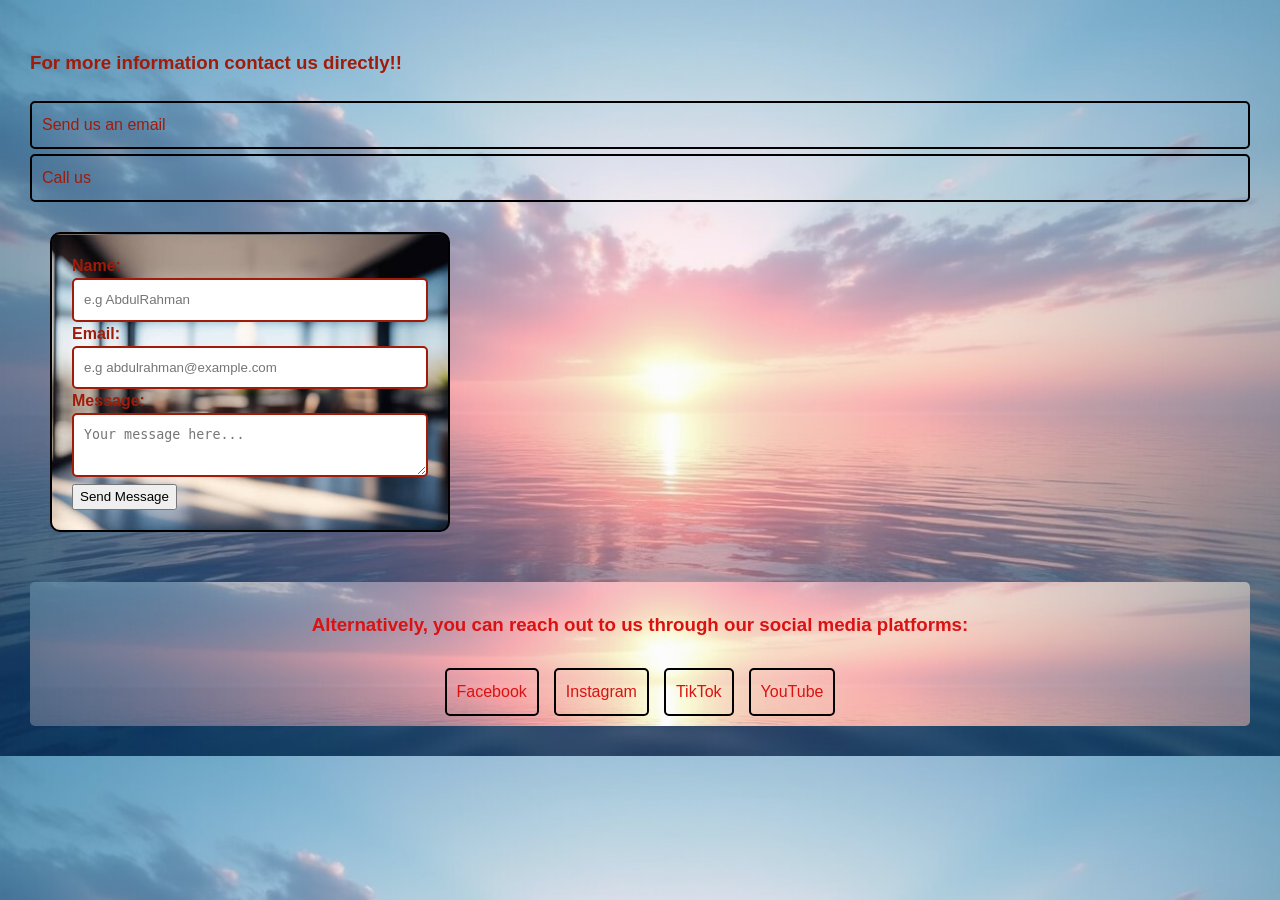
<file: contact.html>
<!DOCTYPE html>
<html lang="en">
<head>
    <meta charset="UTF-8">
    <meta name="viewport" content="width=device-width, initial-scale=1.0">
    <link rel="stylesheet" href="app.css">
    <title>Contact us</title>
</head>
<body>
    <div class="details">
        <h3>For more information  <span>contact us</span> directly!!</h3>
        <a href="mailto:abdulrahmanlyman7@gmail.com">Send us an email</a>
        <a href="tel:+265993885984">Call us</a>
    </div>
    <div class="contact-form">
        <form action="submit_form.php" method="post">
            <label for="name">Name:</label>
            <input type="text" id="name" name="name" placeholder="e.g AbdulRahman" required> <br>
            <label for="email">Email:</label>
            <input type="email" id="email" name="email" placeholder="e.g abdulrahman@example.com" maxlength="200" required> <br>
            <label for="message">Message:</label> 
            <textarea id="message" name="message" placeholder="Your message here..."  required></textarea> <br>
            <button type="submit">Send Message</button>
        </form>
    </div>
    <footer class="contact-footer">
        <h3>Alternatively, you can reach out to us through our social media platforms:</h3>
        <ul>
            <li><a href="https://www.facebook.com/AbdulRahmnasambaz" target="_blank">Facebook</a></li>
            <li><a href="https://www.instagram.com/abdulrahman.sambaz" target="_blank">Instagram</a></li>
            <li><a href="https://www.tiktok.com/@armathon16" target="_blank">TikTok</a></li>
            <li><a href="https://www.youtube.com/@ARMA16_20" target="_blank">YouTube</a></li>
        </ul>
    </footer>
</body>
</html>
</file>
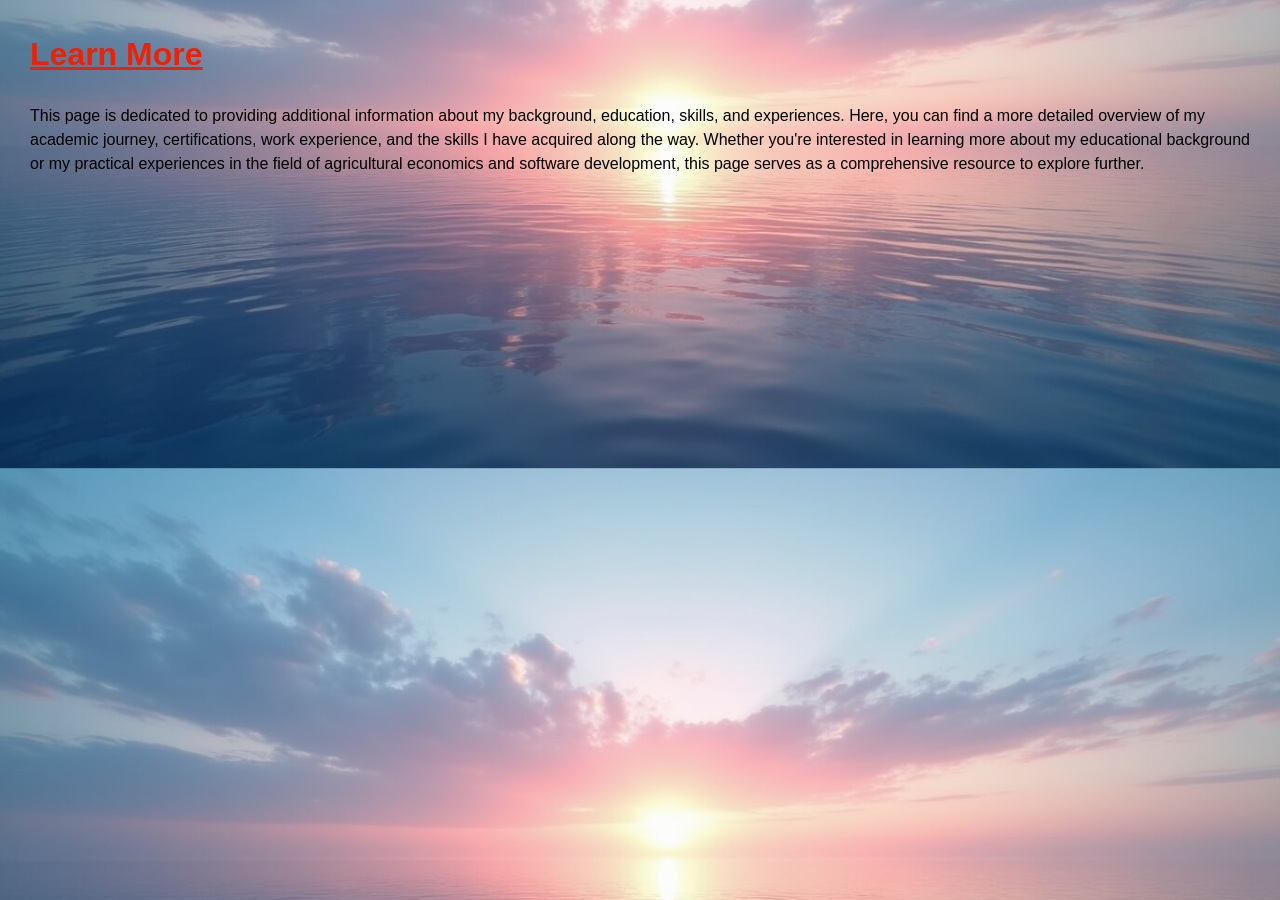
<file: learnmore.html>
<!DOCTYPE html>
<html lang="en">
<head>
    <meta charset="UTF-8">
    <meta name="viewport" content="width=device-width, initial-scale=1.0">
    <link rel="stylesheet" href="app.css">
    <title>Learn more</title>
</head>
<body>
    <h1>Learn More</h1>
    <p>
        This page is dedicated to providing additional information about my background, education, skills, and experiences. Here, you can find a more detailed overview of my academic journey, certifications, work experience, and the skills I have acquired along the way. Whether you're interested in learning more about my educational background or my practical experiences in the field of agricultural economics and software development, this page serves as a comprehensive resource to explore further.
    </p>
    
</body>
</html>
</file>
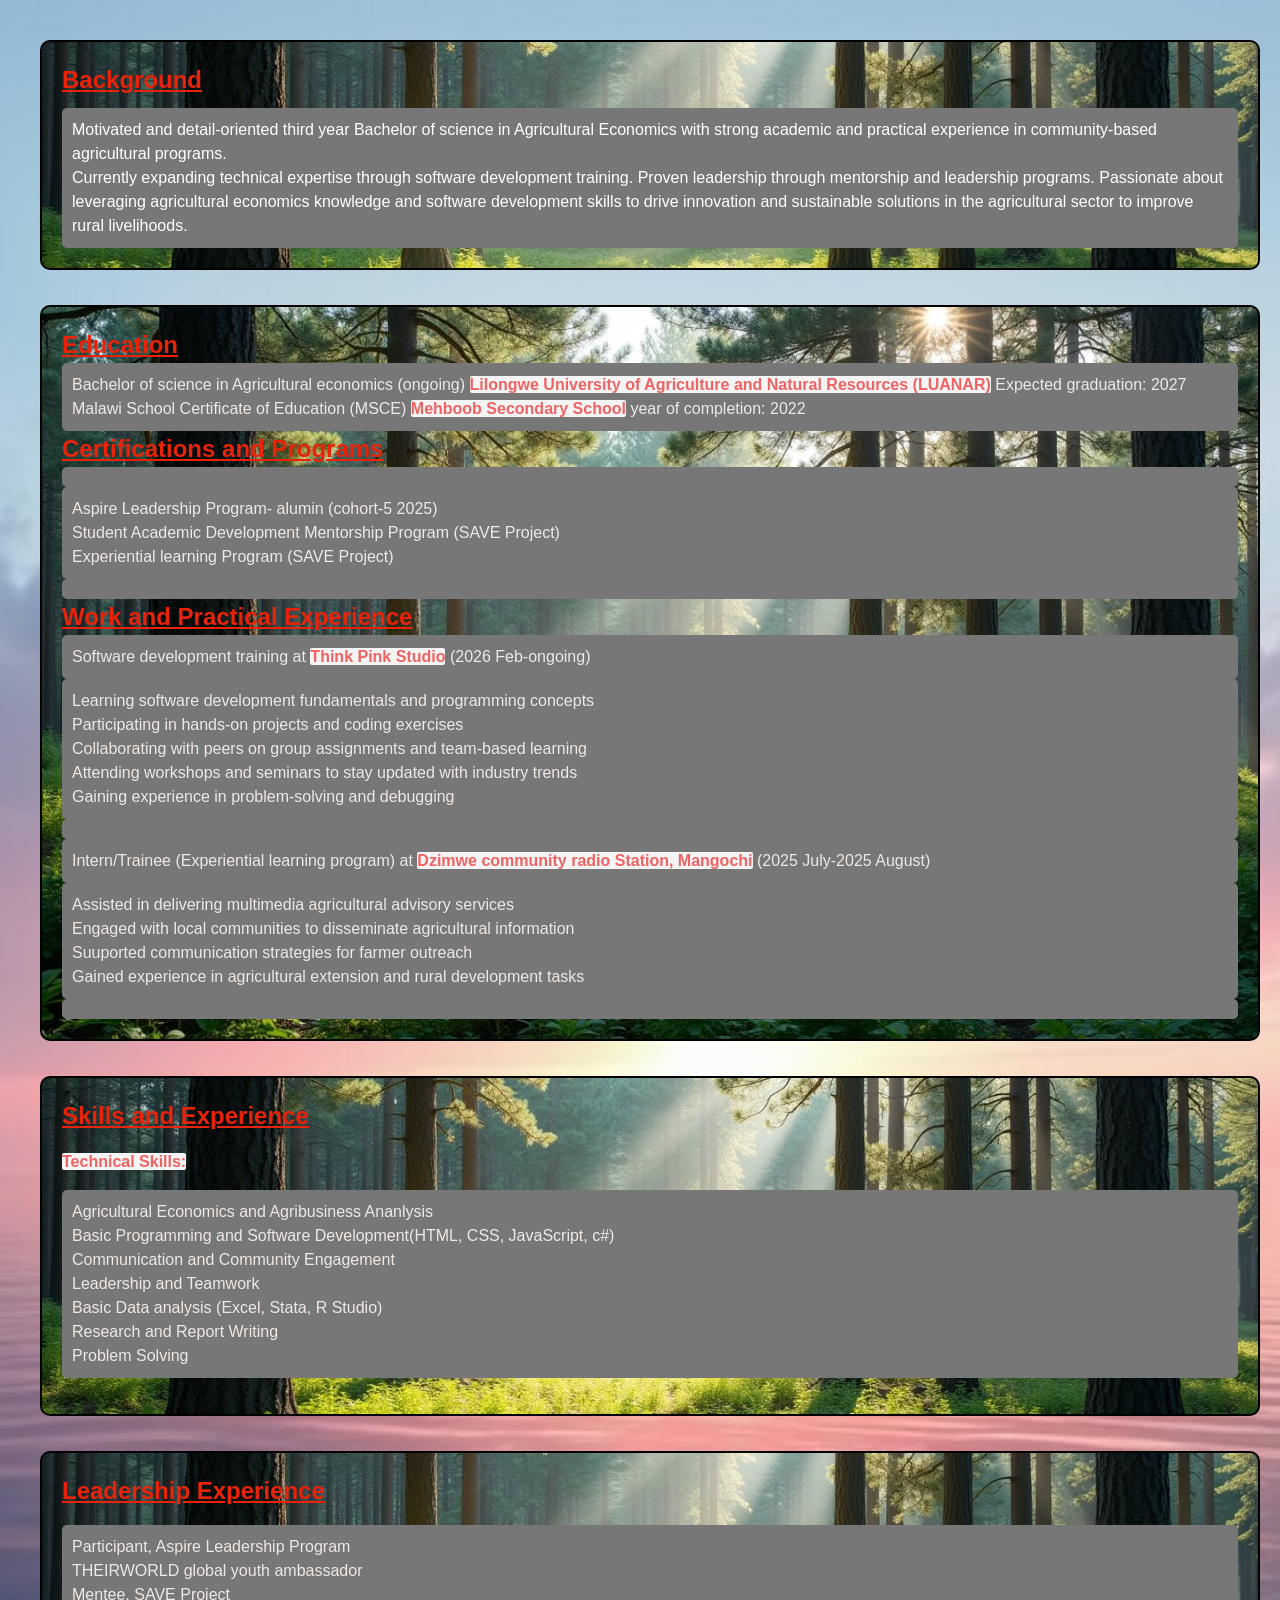
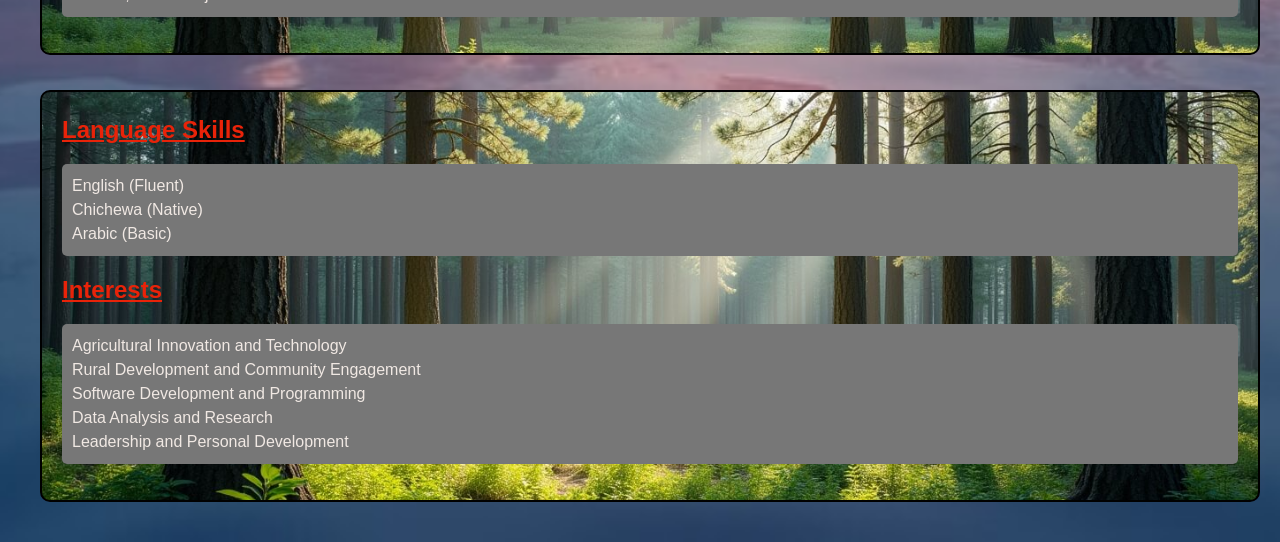
<file: portifolial.html>
<!DOCTYPE html>
<html lang="en">
<head>
    <meta charset="UTF-8">
    <meta name="viewport" content="width=device-width, initial-scale=1.0">
    <link rel="stylesheet" href="app.css">
    <title>ARMATHON16</title>
</head>
<body>
   
    <main>
        <section class="background">
            <h2>Background</h2>
            <p>
                Motivated and detail-oriented third year Bachelor of science in Agricultural Economics with strong academic and practical experience in community-based agricultural programs. <br>
                Currently expanding technical expertise through software development training. Proven leadership through mentorship and leadership programs.
                Passionate about leveraging agricultural economics knowledge and software development skills to drive innovation and sustainable solutions in the agricultural sector to improve rural livelihoods.
            </p>
        </section>
        <section class="edu">
            <h2>Education</h2>
            <p>
                Bachelor of science in Agricultural economics (ongoing) <strong>Lilongwe University of Agriculture and Natural Resources (LUANAR)</strong> 
                Expected graduation: 2027 
                <br>
                Malawi School Certificate of Education (MSCE) <strong>Mehboob Secondary School</strong>
                year of completion: 2022

            </p>
            <h2>Certifications and Programs</h2>
            <P>
                <ul>
                    <li>Aspire Leadership Program- alumin (cohort-5 2025)</li>
                    <li>Student Academic Development Mentorship Program (SAVE Project)</li>
                    <li>Experiential learning Program (SAVE Project)</li>
                </ul>
            </P>
            <h2>Work and Practical Experience</h2>
            <p>
                Software development training at <strong>Think Pink Studio</strong> (2026 Feb-ongoing) <br>
                <ul>
                    <li>Learning software development fundamentals and programming concepts</li>
                    <li>Participating in hands-on projects and coding exercises</li>
                    <li>Collaborating with peers on group assignments and team-based learning</li>
                    <li>Attending workshops and seminars to stay updated with industry trends</li>
                    <li>Gaining experience in problem-solving and debugging</li>
                </ul>
            </p>
            <p>
                Intern/Trainee (Experiential learning program) at <strong>Dzimwe community radio Station, Mangochi</strong> (2025 July-2025 August) <br>
                <ul>
                    <li>Assisted in delivering multimedia agricultural advisory services</li>
                    <li>Engaged with local communities to disseminate agricultural information</li>
                    <li>Suuported communication strategies for farmer outreach </li>
                    <li>Gained experience in agricultural extension and rural development tasks</li>
                </ul>
            </p>

        </section>
        <section class="skills">
            <h2>Skills and Experience</h2>
            <p>
                    <strong>Technical Skills:</strong>
                <ul>
                    <li>Agricultural Economics and Agribusiness Ananlysis</li>
                    <li>Basic Programming and Software Development(HTML, CSS, JavaScript, c#)</li>
                    <li>Communication and Community Engagement</li>
                    <li>Leadership and Teamwork</li>
                    <li>Basic Data analysis (Excel, Stata, R Studio)</li>
                    <li>Research and Report Writing</li>
                    <li>Problem Solving</li>
                </ul>
            </p>
        </section>
        <section class="leader">
            <h2>Leadership Experience</h2>
            <p>
                <ul>
                    <li>Participant, Aspire Leadership Program</li>
                    <li>THEIRWORLD global youth ambassador</li>
                    <li>Mentee, SAVE Project</li>
                </ul>
            </p>
        </section>
        <Section class="lang">
            <h2>Language Skills</h2>
            <p>
                <ul>
                    <li>English (Fluent)</li>
                    <li>Chichewa (Native)</li>
                    <li>Arabic (Basic)</li>
                </ul>
            </p>
            <h2>Interests</h2>
            <p>
                <ul>
                    <li>Agricultural Innovation and Technology</li>
                    <li>Rural Development and Community Engagement</li>
                    <li>Software Development and Programming</li>
                    <li>Data Analysis and Research</li>
                    <li>Leadership and Personal Development</li>
                </ul>
            </p>
        </Section>
    </main>
  
</body>
</html>
</file>
<file: app.css>
/* The Body */
body {
    font-family: Arial, sans-serif;
    margin: 10px;
    padding: 20px;
    display: flex;
    flex-direction: column;
    gap: 10px;
    align-content: center;
    background-image: url(/images/serene_dawn_gradient-full.jpg);
    background-size: cover;
    background-position: center;

}

h1,h2 {
    margin: 0;
    padding: 0;
    color: rgb(233, 35, 9);
    text-decoration: underline;
}
strong {
    color:rgba(235, 8, 8, 0.616);
    background: #f4f4f4;
    border-radius: 2px;
}
* {
    box-sizing: border-box;
    list-style: none;
    line-height: 1.5;
    text-decoration: none;
}
/* The Header */
header {
    background-color: #333;
    color: white;
    padding: 10px;
    text-align: center;
}
/* The Navigation Bar */
nav {
    background-image: url(/images/serene_dawn_gradient-full.jpg);
    background-size: cover;
    background-position: center;
    color: rgb(192, 163, 32);
    padding: 10px;
    text-align: end;
    border-radius: 10px;
    display: flex;
    gap: 10px;
    justify-content: space-evenly;
    align-content: flex-start;
    gap: 10px;
    flex-direction: column;
    margin: 10px;
}
nav a {    color:rgb(218, 68, 23);
    margin: 10px;
    gap: 10px;
    padding: 10px;
    margin: 10px;
    border-radius: 5px;
    transition: background-color 0.3s ease;
    display: inline-block;
}
nav ul {
    display: flex;
    flex-direction: row;
    gap: 10px;
    justify-content: flex-end;
    padding: 0;
    margin: 0;
    flex: 1 auto 1;
}
nav a:hover {
    background-color: #777;
}
/* The Main Content */
main {
    display: flex;
    flex-direction: column;
    gap: 15px;
    width: 100%;
}

section {
    background-image: url(/images/forest-full.jpg);
    background-size: cover;
    background-position: center;
    padding: 20px;
    margin: 10px;
    border-radius: 10px;
    border: 2px solid black;
    color: rgb(240, 232, 227);
    width: 100%;
    box-sizing: border-box;
    animation-play-state: running;
}
.background {
    background-color: #333;
    padding: 20px;
    margin: 10px;
    border-radius: 10px;
    border: 2px solid black;
    color: white;
    display: flex;
    flex-direction: column;
    gap: 10px;
    align-items: start;
    justify-content: center;
}
.background p, .edu p, .edu ul, .lang ul, .skills ul ,.leader ul {
    margin: 0;
    padding: 0;
    background-color: #777;
    padding: 10px;
    border-radius: 5px;
}
footer {
    background-image: url(/images/serene_dawn_gradient-full.jpg);
    background-size: cover;
    background-position: center;
    color: rgb(41, 20, 20);
    padding: 10px;
    text-align: center;
    margin-top: 20px;
    display: flex;
    flex-direction: column;
    justify-content: last baseline;
    gap: 10px;
    align-content: baseline;
    border-radius: 5px;
    box-sizing: border-box;
}
.social-media {
    display: flex;
    flex-direction: row;
    justify-content: center;
}

.social-media ul {
    display: flex;
    flex-direction: row;
    gap: 15px;
    justify-content: center;
    padding: 0;
    margin: 0;
}

.social-media li {
    margin: 0;
    padding: 0;
}

.social-media a {
    color: rgb(31, 23, 23);
    padding: 10px;
    border-radius: 5px;
    transition: background-color 0.3s ease;
    border: 2px solid black;
    display: inline-block;
    box-sizing: border-box;
}

.social-media a:hover {
    background-color: #777;
}
.navigation-footer {
    display: flex;
    flex-direction: row;
    justify-content: center;
    gap: 20px;
}
.navigation-footer ul {
    display: flex;
    flex-direction: row;
    gap: 20px;
    justify-content: center;
    padding: 0;
    margin: 0;
}
.contact-form {
    display: flex;
    flex-direction: column;
    justify-content: center;
    gap: 10px;
    color: rgb(161, 27, 9);
    max-width: 400px;
    margin: 20px;
   padding: 20px;
    border: 2px solid black;
    border-radius: 10px;
    background-image: url(/images/stock.jpg);
    background-size: cover;
    background-position: center;
}
.contact-form label {
    font-weight: bold;
}
.contact-form input, .contact-form textarea {
    padding: 10px;
     border-radius: 5px;
     border: 2px solid rgb(161, 27, 9);
     width: 100%;
     box-sizing: border-box;
}
.contact-footer {
    background-image: url(/images/serene_dawn_gradient-full.jpg);
    background-size: cover;
    background-position: center;
    color: rgb(218, 18, 18);
    padding: 10px;
    text-align: center;
    margin-top: 20px;
    display: flex;
    flex-direction: column;
    justify-content: last baseline;
    gap: 10px;
    align-content: baseline;
    border-radius: 5px;
    box-sizing: border-box;
    flex: 1 auto 1;
}
.contact-footer ul {
    display: flex;
    flex-direction: row;
    gap: 15px;
    justify-content: center;
    padding: 0;
    margin: 0;
}
.contact-footer li {
    margin: 0;
    padding: 0;
}
.contact-footer a {    color: rgb(218, 18, 18);
    padding: 10px;
    border-radius: 5px;
    transition: background-color 0.3s ease;
    border: 2px solid black;
    display: inline-block;
    box-sizing: border-box;
}
.contact-footer a:hover {
    background-color: #777;
}
.details {
    display: flex;
    flex-direction: column;
    gap: 5px;
    color: rgb(161, 27, 9);
}   
.details a{
    display: flex;
    flex-direction: row;
    gap: 15px;
    justify-content: center;
    padding: 0;
    margin: 0;
}
.details a {
    color: rgb(161, 27, 9);
    padding: 10px;
    border-radius: 5px;
    transition: background-color 0.3s ease;
    border: 2px solid black;
    display: inline-block;
    box-sizing: border-box;
}
.intro {
    display: flex;
    flex-direction: row;
    justify-content: first baseline;
    gap: 10px;
    color: rgb(161, 27, 9);

}

.intro p, .intro2 p {
    background-color: #777;
    padding: 10px;
    border-radius: 5px;
}
.intro2 {
    color: rgb(30, 42, 207);
    text-decoration: none;
    word-spacing: 0cqmin1.5;
    text-align: justify;
    text-transform: sentence-case;
}

.profile-image {
    display: block;
    align-content: end;
    align-content: flex-end;
    flex-shrink: 0;
    width: 300px;
    height: 600px;
    border-radius: 15px;
    object-fit: cover;
    border: 2px solid black;
    background-image: url(/images/desk.jpg);
    background-size: cover;
    background-position: center;
}
</file>
